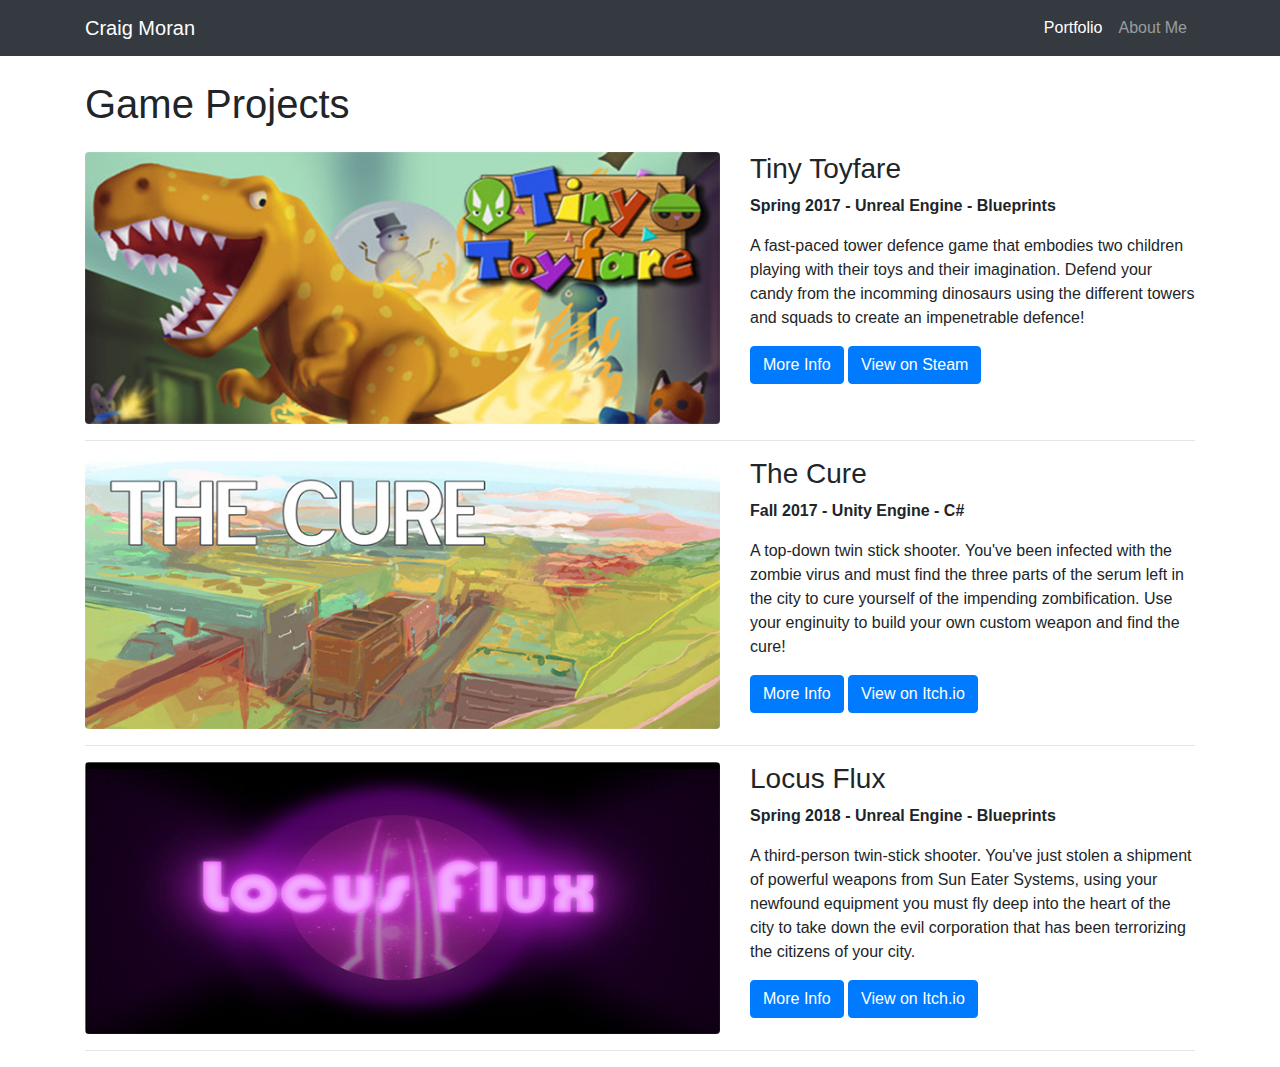
<file: index.html>
<!DOCTYPE html>
<html lang="en">

  <head>

    <meta charset="utf-8">
    <meta name="viewport" content="width=device-width, initial-scale=1, shrink-to-fit=no">
    <meta name="description" content="">
    <meta name="author" content="">

    <title>Craig Moran - Portfolio</title>

    <!-- Bootstrap core CSS -->
    <link href="vendor/bootstrap/css/bootstrap.min.css" rel="stylesheet">

    <!-- Custom styles for this template -->
    <link href="css/1-col-portfolio.css" rel="stylesheet">

  </head>

  <body>

    <!-- Navigation -->
    <nav class="navbar navbar-expand-lg navbar-dark bg-dark fixed-top">
      <div class="container">
        <a class="navbar-brand" href="#">Craig Moran</a>
        <button class="navbar-toggler" type="button" data-toggle="collapse" data-target="#navbarResponsive" aria-controls="navbarResponsive" aria-expanded="false" aria-label="Toggle navigation">
          <span class="navbar-toggler-icon"></span>
        </button>
        <div class="collapse navbar-collapse" id="navbarResponsive">
          <ul class="navbar-nav ml-auto">
            <li class="nav-item active">
              <a class="nav-link" href="#">Portfolio
                <span class="sr-only">(current)</span>
              </a>
            </li>
            <li class="nav-item">
              <a class="nav-link" href="About\about.html">About Me</a>
          </ul>
        </div>
      </div>
    </nav>

    <!-- Page Content -->
    <div class="container">

      <!-- Page Heading -->
      <h1 class="my-4">Game Projects
        <!-- <small>Secondary Text</small> -->
      </h1>

      <!-- Project One -->
      <div class="row">
        <div class="col-md-7">
          <a href="http://store.steampowered.com/app/659630/Tiny_Toyfare/">
            <img class="img-fluid rounded mb-3 mb-md-0" src="images/TinyToyfareSplash.jpg" alt="">
          </a>
        </div>
        <div class="col-md-5">
          <h3>Tiny Toyfare</h3>
          <p><b>Spring 2017 - Unreal Engine - Blueprints</b></p>
          <p> A fast-paced tower defence game that embodies two children playing with their toys and their imagination. Defend your candy from the incomming dinosaurs using the different towers and squads to create an impenetrable defence! </p>
          <a class="btn btn-primary" href="Games/tinytoyfare.html">More Info</a>
          <a class="btn btn-primary" href="http://store.steampowered.com/app/659630/Tiny_Toyfare/">View on Steam</a>
        </div>
      </div>
      <!-- /.row -->

      <hr>

      <!-- Project Two -->
      <div class="row">
        <div class="col-md-7">
          <a href="https://plus-games.itch.io/the-cure">
            <img class="img-fluid rounded mb-3 mb-md-0" src="images/TheCureSplash.png" alt="The Cure splash art">
          </a>
        </div>
        <div class="col-md-5">
          <h3>The Cure</h3>
          <p><b>Fall 2017 - Unity Engine - C#</b></p>
          <p>A top-down twin stick shooter. You've been infected with the zombie virus and must find the three parts of the serum left in the city to cure yourself of the impending zombification. Use your enginuity to build your own custom weapon and find the cure!</p>
          <a class="btn btn-primary" href="Games/thecure.html">More Info</a>
          <a class="btn btn-primary" href="https://plus-games.itch.io/the-cure">View on Itch.io</a>
        </div>
      </div>
      <!-- /.row -->

      <hr>

      <!-- Project Three -->
      <div class="row">
        <div class="col-md-7">
          <a href="#">
            <img class="img-fluid rounded mb-3 mb-md-0" src="images/LocusFluxSplash.jpg" alt="Locus Flux splash art">
          </a>
        </div>
        <div class="col-md-5">
          <h3>Locus Flux</h3>
          <p><b>Spring 2018 - Unreal Engine - Blueprints</b></p>
          <p>A third-person twin-stick shooter. You've just stolen a shipment of powerful weapons from Sun Eater Systems, using your newfound equipment you must fly deep into the heart of the city to take down the evil corporation that has been terrorizing the citizens of your city.</p>
          <a class="btn btn-primary" href="Games/locusflux.html">More Info</a>
          <a class="btn btn-primary" href="https://suneatersystems.itch.io/locus-flux">View on Itch.io</a>
        </div>
      </div>
      <!-- /.row -->

      <hr>

      <!-- Project Four 
      <div class="row">

        <div class="col-md-7">
          <a href="#">
            <img class="img-fluid rounded mb-3 mb-md-0" src="http://placehold.it/700x300" alt="">
          </a>
        </div>
        <div class="col-md-5">
          <h3>Project Four</h3>
          <p>Lorem ipsum dolor sit amet, consectetur adipisicing elit. Explicabo, quidem, consectetur, officia rem officiis illum aliquam perspiciatis aspernatur quod modi hic nemo qui soluta aut eius fugit quam in suscipit?</p>
          <a class="btn btn-primary" href="#">View Project</a>
        </div>
      </div>
       /.row -->

      
      <!-- Pagination
      <ul class="pagination justify-content-center">
        <li class="page-item">
          <a class="page-link" href="#" aria-label="Previous">
            <span aria-hidden="true">&laquo;</span>
            <span class="sr-only">Previous</span>
          </a>
        </li>
        <li class="page-item">
          <a class="page-link" href="#">1</a>
        </li>
        <li class="page-item">
          <a class="page-link" href="#">2</a>
        </li>
        <li class="page-item">
          <a class="page-link" href="#">3</a>
        </li>
        <li class="page-item">
          <a class="page-link" href="#" aria-label="Next">
            <span aria-hidden="true">&raquo;</span>
            <span class="sr-only">Next</span>
          </a>
        </li>
      </ul>

    </div>
    .container -->

    

    <!-- Bootstrap core JavaScript -->
    <script src="vendor/jquery/jquery.min.js"></script>
    <script src="vendor/bootstrap/js/bootstrap.bundle.min.js"></script>

  </body>

</html>
</file>
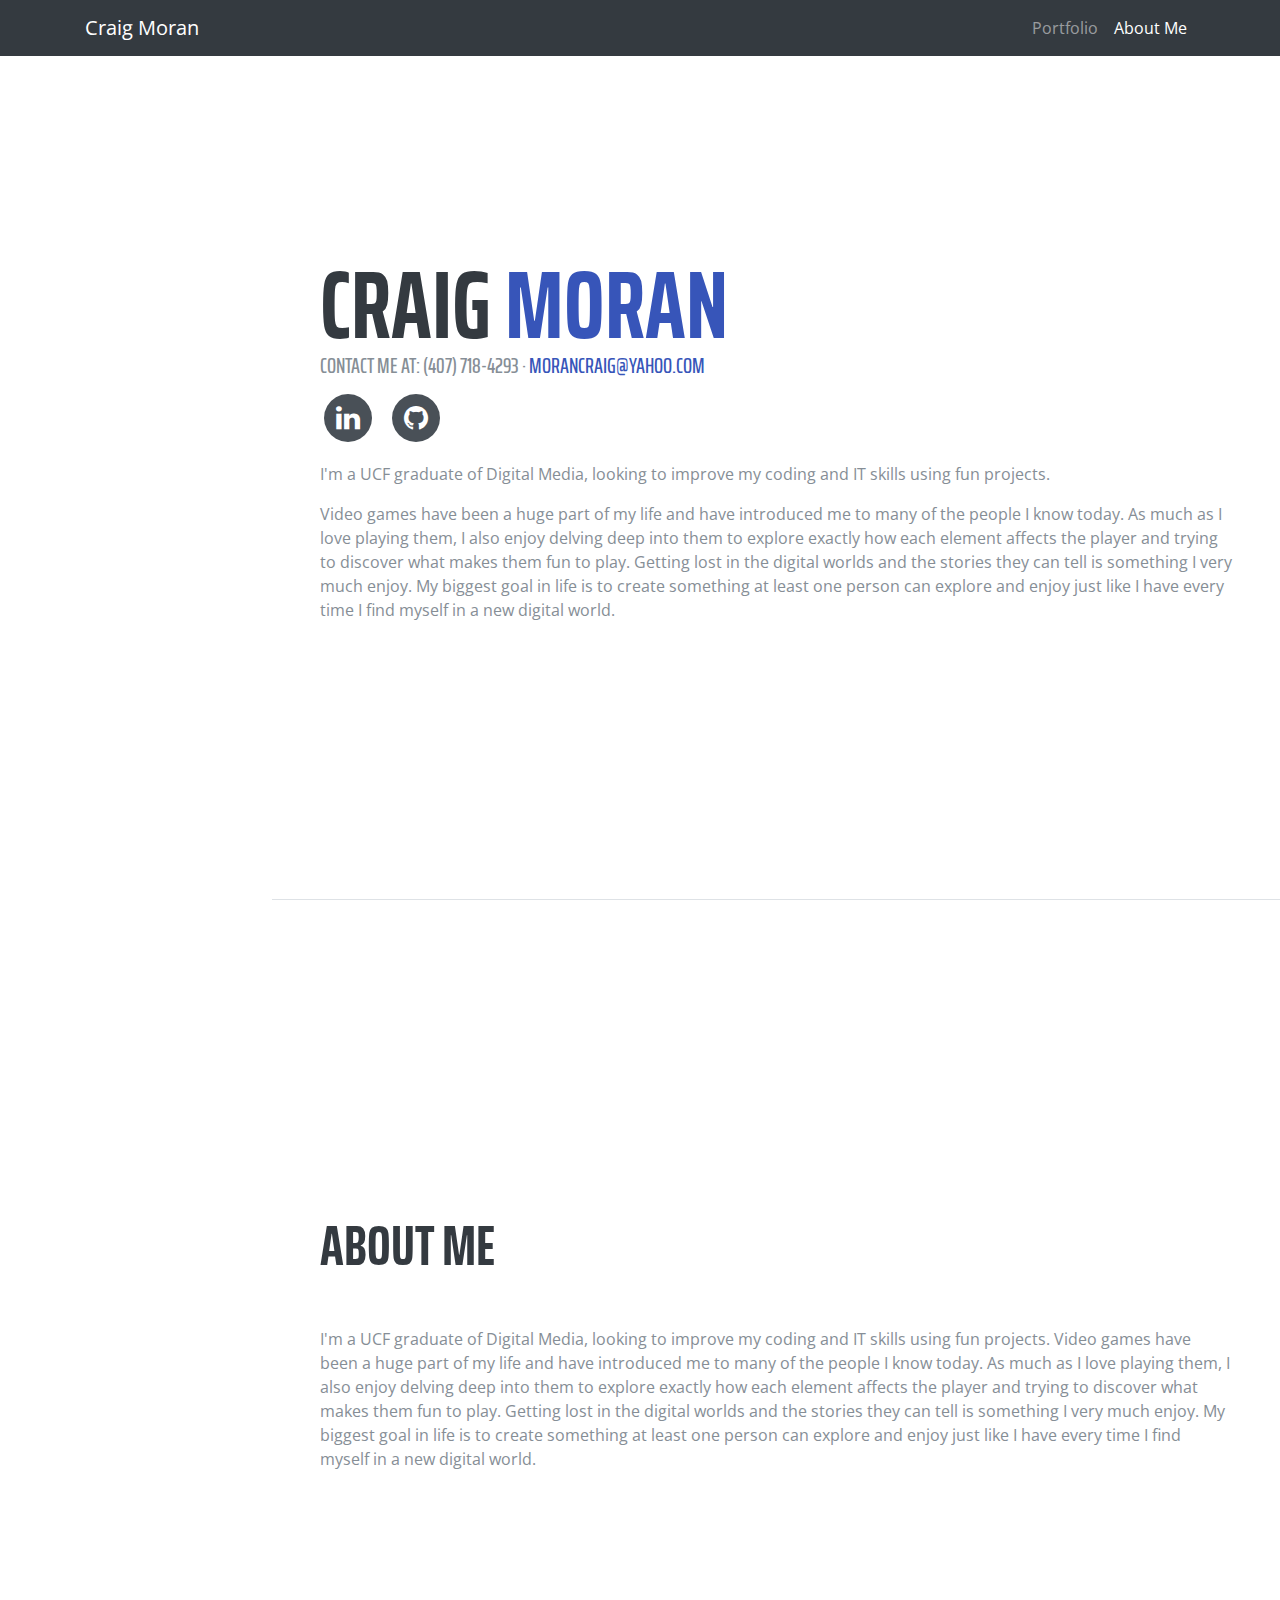
<file: About/about.html>
<!DOCTYPE html>
<html lang="en">

  <head>

    <meta charset="utf-8">
    <meta name="viewport" content="width=device-width, initial-scale=1, shrink-to-fit=no">
    <meta name="description" content="My current resume">
    <meta name="author" content="Craig Moran">

    <title>Craig Moran - About Me</title>

    <!-- Bootstrap core CSS -->
    <link href="vendor/bootstrap/css/bootstrap.min.css" rel="stylesheet">

    <!-- Custom fonts for this template -->
    <link href="https://fonts.googleapis.com/css?family=Saira+Extra+Condensed:100,200,300,400,500,600,700,800,900" rel="stylesheet">
    <link href="https://fonts.googleapis.com/css?family=Open+Sans:300,300i,400,400i,600,600i,700,700i,800,800i" rel="stylesheet">
    <link href="vendor/font-awesome/css/font-awesome.min.css" rel="stylesheet">
    <link href="vendor/devicons/css/devicons.min.css" rel="stylesheet">
    <link href="vendor/simple-line-icons/css/simple-line-icons.css" rel="stylesheet">

    <!-- Custom styles for this template -->
    <link href="css/resume.min.css" rel="stylesheet">

  </head>

  <body id="page-top">

    <!-- Navigation -->
    <nav class="navbar navbar-expand-lg navbar-dark bg-dark fixed-top">
      <div class="container">
        <a class="navbar-brand" href="#">Craig Moran</a>
        <button class="navbar-toggler" type="button" data-toggle="collapse" data-target="#navbarResponsive" aria-controls="navbarResponsive" aria-expanded="false" aria-label="Toggle navigation">
          <span class="navbar-toggler-icon"></span>
        </button>
        <div class="collapse navbar-collapse" id="navbarResponsive">
          <ul class="navbar-nav ml-auto">
            <li class="nav-item">
              <a class="nav-link" href="..\index.html">Portfolio  
              </a>
            </li>
            <li class="nav-item active">
              <a class="nav-link" href="about.html">About Me</a>
              <span class="sr-only">(current)</span>
            </li>
          </ul>
        </div>
      </div>
    </nav>

    <div class="container-fluid p-0">

      <section class="resume-section p-3 p-lg-5 d-flex d-column" id="about">
        <div class="my-auto">
          <h1 class="mb-0">Craig
            <span class="text-primary">Moran</span>
          </h1>
          <div class="subheading mb-2"> Contact me at: (407) 718-4293 ·
            <a href="mailto:morancraig@yahoo.com">morancraig@yahoo.com</a>
          </div>
          <ul class="list-inline list-social-icons mb-0">
            <li class="list-inline-item">
              <a href="https://www.linkedin.com/in/craig-moran-54a47b168/">
                <span class="fa-stack fa-lg">
                  <i class="fa fa-circle fa-stack-2x"></i>
                  <i class="fa fa-linkedin fa-stack-1x fa-inverse"></i>
                </span>
              </a>
            </li>
            <li class="list-inline-item">
              <a href="https://github.com/Indredyr">
                <span class="fa-stack fa-lg">
                  <i class="fa fa-circle fa-stack-2x"></i>
                  <i class="fa fa-github fa-stack-1x fa-inverse"></i>
                </span>
              </a>
            </li>
          </ul>
          <p></p>
          <p>
              I'm a UCF graduate of Digital Media, looking to improve my coding and IT skills using fun projects.
            </p> 
            <p>
              Video games have been a huge part of my life and have introduced me to many of the people I know today. As much as I love playing them, I also enjoy delving deep into them to explore exactly how each element affects the player and trying to discover what makes them fun to play.
              Getting lost in the digital worlds and the stories they can tell is something I very much enjoy. My biggest goal in life is to create something at least one person can explore and enjoy just like I have every time I find myself in a new digital world.
            </p>
        </div>
      </section>

      <section class="resume-section p-3 p-lg-5 d-flex flex-column" id="interests">
        <div class="my-auto">
          <h2 class="mb-5">About Me</h2>
          <p>
            I'm a UCF graduate of Digital Media, looking to improve my coding and IT skills using fun projects. Video games have been a huge part of my life and have introduced me to many of the people I know today. As much as I love playing them, I also enjoy delving deep into them to explore exactly how each element affects the player and trying to discover what makes them fun to play.
            Getting lost in the digital worlds and the stories they can tell is something I very much enjoy. My biggest goal in life is to create something at least one person can explore and enjoy just like I have every time I find myself in a new digital world.
          </p>
          <p class="mb-0">
           
          </p>
        </div>
      </section>

    </div>

    <!-- Bootstrap core JavaScript -->
    <script src="vendor/jquery/jquery.min.js"></script>
    <script src="vendor/bootstrap/js/bootstrap.bundle.min.js"></script>

    <!-- Plugin JavaScript -->
    <script src="vendor/jquery-easing/jquery.easing.min.js"></script>

    <!-- Custom scripts for this template -->
    <script src="js/resume.min.js"></script>

  </body>

</html>
</file>
<file: About/vendor/simple-line-icons/css/simple-line-icons.css>
@font-face {
  font-family: 'simple-line-icons';
  src: url('../fonts/Simple-Line-Icons.eot?v=2.4.0');
  src: url('../fonts/Simple-Line-Icons.eot?v=2.4.0#iefix') format('embedded-opentype'), url('../fonts/Simple-Line-Icons.woff2?v=2.4.0') format('woff2'), url('../fonts/Simple-Line-Icons.ttf?v=2.4.0') format('truetype'), url('../fonts/Simple-Line-Icons.woff?v=2.4.0') format('woff'), url('../fonts/Simple-Line-Icons.svg?v=2.4.0#simple-line-icons') format('svg');
  font-weight: normal;
  font-style: normal;
}
/*
 Use the following CSS code if you want to have a class per icon.
 Instead of a list of all class selectors, you can use the generic [class*="icon-"] selector, but it's slower:
*/
.icon-user,
.icon-people,
.icon-user-female,
.icon-user-follow,
.icon-user-following,
.icon-user-unfollow,
.icon-login,
.icon-logout,
.icon-emotsmile,
.icon-phone,
.icon-call-end,
.icon-call-in,
.icon-call-out,
.icon-map,
.icon-location-pin,
.icon-direction,
.icon-directions,
.icon-compass,
.icon-layers,
.icon-menu,
.icon-list,
.icon-options-vertical,
.icon-options,
.icon-arrow-down,
.icon-arrow-left,
.icon-arrow-right,
.icon-arrow-up,
.icon-arrow-up-circle,
.icon-arrow-left-circle,
.icon-arrow-right-circle,
.icon-arrow-down-circle,
.icon-check,
.icon-clock,
.icon-plus,
.icon-minus,
.icon-close,
.icon-event,
.icon-exclamation,
.icon-organization,
.icon-trophy,
.icon-screen-smartphone,
.icon-screen-desktop,
.icon-plane,
.icon-notebook,
.icon-mustache,
.icon-mouse,
.icon-magnet,
.icon-energy,
.icon-disc,
.icon-cursor,
.icon-cursor-move,
.icon-crop,
.icon-chemistry,
.icon-speedometer,
.icon-shield,
.icon-screen-tablet,
.icon-magic-wand,
.icon-hourglass,
.icon-graduation,
.icon-ghost,
.icon-game-controller,
.icon-fire,
.icon-eyeglass,
.icon-envelope-open,
.icon-envelope-letter,
.icon-bell,
.icon-badge,
.icon-anchor,
.icon-wallet,
.icon-vector,
.icon-speech,
.icon-puzzle,
.icon-printer,
.icon-present,
.icon-playlist,
.icon-pin,
.icon-picture,
.icon-handbag,
.icon-globe-alt,
.icon-globe,
.icon-folder-alt,
.icon-folder,
.icon-film,
.icon-feed,
.icon-drop,
.icon-drawer,
.icon-docs,
.icon-doc,
.icon-diamond,
.icon-cup,
.icon-calculator,
.icon-bubbles,
.icon-briefcase,
.icon-book-open,
.icon-basket-loaded,
.icon-basket,
.icon-bag,
.icon-action-undo,
.icon-action-redo,
.icon-wrench,
.icon-umbrella,
.icon-trash,
.icon-tag,
.icon-support,
.icon-frame,
.icon-size-fullscreen,
.icon-size-actual,
.icon-shuffle,
.icon-share-alt,
.icon-share,
.icon-rocket,
.icon-question,
.icon-pie-chart,
.icon-pencil,
.icon-note,
.icon-loop,
.icon-home,
.icon-grid,
.icon-graph,
.icon-microphone,
.icon-music-tone-alt,
.icon-music-tone,
.icon-earphones-alt,
.icon-earphones,
.icon-equalizer,
.icon-like,
.icon-dislike,
.icon-control-start,
.icon-control-rewind,
.icon-control-play,
.icon-control-pause,
.icon-control-forward,
.icon-control-end,
.icon-volume-1,
.icon-volume-2,
.icon-volume-off,
.icon-calendar,
.icon-bulb,
.icon-chart,
.icon-ban,
.icon-bubble,
.icon-camrecorder,
.icon-camera,
.icon-cloud-download,
.icon-cloud-upload,
.icon-envelope,
.icon-eye,
.icon-flag,
.icon-heart,
.icon-info,
.icon-key,
.icon-link,
.icon-lock,
.icon-lock-open,
.icon-magnifier,
.icon-magnifier-add,
.icon-magnifier-remove,
.icon-paper-clip,
.icon-paper-plane,
.icon-power,
.icon-refresh,
.icon-reload,
.icon-settings,
.icon-star,
.icon-symbol-female,
.icon-symbol-male,
.icon-target,
.icon-credit-card,
.icon-paypal,
.icon-social-tumblr,
.icon-social-twitter,
.icon-social-facebook,
.icon-social-instagram,
.icon-social-linkedin,
.icon-social-pinterest,
.icon-social-github,
.icon-social-google,
.icon-social-reddit,
.icon-social-skype,
.icon-social-dribbble,
.icon-social-behance,
.icon-social-foursqare,
.icon-social-soundcloud,
.icon-social-spotify,
.icon-social-stumbleupon,
.icon-social-youtube,
.icon-social-dropbox,
.icon-social-vkontakte,
.icon-social-steam {
  font-family: 'simple-line-icons';
  speak: none;
  font-style: normal;
  font-weight: normal;
  font-variant: normal;
  text-transform: none;
  line-height: 1;
  /* Better Font Rendering =========== */
  -webkit-font-smoothing: antialiased;
  -moz-osx-font-smoothing: grayscale;
}
.icon-user:before {
  content: "\e005";
}
.icon-people:before {
  content: "\e001";
}
.icon-user-female:before {
  content: "\e000";
}
.icon-user-follow:before {
  content: "\e002";
}
.icon-user-following:before {
  content: "\e003";
}
.icon-user-unfollow:before {
  content: "\e004";
}
.icon-login:before {
  content: "\e066";
}
.icon-logout:before {
  content: "\e065";
}
.icon-emotsmile:before {
  content: "\e021";
}
.icon-phone:before {
  content: "\e600";
}
.icon-call-end:before {
  content: "\e048";
}
.icon-call-in:before {
  content: "\e047";
}
.icon-call-out:before {
  content: "\e046";
}
.icon-map:before {
  content: "\e033";
}
.icon-location-pin:before {
  content: "\e096";
}
.icon-direction:before {
  content: "\e042";
}
.icon-directions:before {
  content: "\e041";
}
.icon-compass:before {
  content: "\e045";
}
.icon-layers:before {
  content: "\e034";
}
.icon-menu:before {
  content: "\e601";
}
.icon-list:before {
  content: "\e067";
}
.icon-options-vertical:before {
  content: "\e602";
}
.icon-options:before {
  content: "\e603";
}
.icon-arrow-down:before {
  content: "\e604";
}
.icon-arrow-left:before {
  content: "\e605";
}
.icon-arrow-right:before {
  content: "\e606";
}
.icon-arrow-up:before {
  content: "\e607";
}
.icon-arrow-up-circle:before {
  content: "\e078";
}
.icon-arrow-left-circle:before {
  content: "\e07a";
}
.icon-arrow-right-circle:before {
  content: "\e079";
}
.icon-arrow-down-circle:before {
  content: "\e07b";
}
.icon-check:before {
  content: "\e080";
}
.icon-clock:before {
  content: "\e081";
}
.icon-plus:before {
  content: "\e095";
}
.icon-minus:before {
  content: "\e615";
}
.icon-close:before {
  content: "\e082";
}
.icon-event:before {
  content: "\e619";
}
.icon-exclamation:before {
  content: "\e617";
}
.icon-organization:before {
  content: "\e616";
}
.icon-trophy:before {
  content: "\e006";
}
.icon-screen-smartphone:before {
  content: "\e010";
}
.icon-screen-desktop:before {
  content: "\e011";
}
.icon-plane:before {
  content: "\e012";
}
.icon-notebook:before {
  content: "\e013";
}
.icon-mustache:before {
  content: "\e014";
}
.icon-mouse:before {
  content: "\e015";
}
.icon-magnet:before {
  content: "\e016";
}
.icon-energy:before {
  content: "\e020";
}
.icon-disc:before {
  content: "\e022";
}
.icon-cursor:before {
  content: "\e06e";
}
.icon-cursor-move:before {
  content: "\e023";
}
.icon-crop:before {
  content: "\e024";
}
.icon-chemistry:before {
  content: "\e026";
}
.icon-speedometer:before {
  content: "\e007";
}
.icon-shield:before {
  content: "\e00e";
}
.icon-screen-tablet:before {
  content: "\e00f";
}
.icon-magic-wand:before {
  content: "\e017";
}
.icon-hourglass:before {
  content: "\e018";
}
.icon-graduation:before {
  content: "\e019";
}
.icon-ghost:before {
  content: "\e01a";
}
.icon-game-controller:before {
  content: "\e01b";
}
.icon-fire:before {
  content: "\e01c";
}
.icon-eyeglass:before {
  content: "\e01d";
}
.icon-envelope-open:before {
  content: "\e01e";
}
.icon-envelope-letter:before {
  content: "\e01f";
}
.icon-bell:before {
  content: "\e027";
}
.icon-badge:before {
  content: "\e028";
}
.icon-anchor:before {
  content: "\e029";
}
.icon-wallet:before {
  content: "\e02a";
}
.icon-vector:before {
  content: "\e02b";
}
.icon-speech:before {
  content: "\e02c";
}
.icon-puzzle:before {
  content: "\e02d";
}
.icon-printer:before {
  content: "\e02e";
}
.icon-present:before {
  content: "\e02f";
}
.icon-playlist:before {
  content: "\e030";
}
.icon-pin:before {
  content: "\e031";
}
.icon-picture:before {
  content: "\e032";
}
.icon-handbag:before {
  content: "\e035";
}
.icon-globe-alt:before {
  content: "\e036";
}
.icon-globe:before {
  content: "\e037";
}
.icon-folder-alt:before {
  content: "\e039";
}
.icon-folder:before {
  content: "\e089";
}
.icon-film:before {
  content: "\e03a";
}
.icon-feed:before {
  content: "\e03b";
}
.icon-drop:before {
  content: "\e03e";
}
.icon-drawer:before {
  content: "\e03f";
}
.icon-docs:before {
  content: "\e040";
}
.icon-doc:before {
  content: "\e085";
}
.icon-diamond:before {
  content: "\e043";
}
.icon-cup:before {
  content: "\e044";
}
.icon-calculator:before {
  content: "\e049";
}
.icon-bubbles:before {
  content: "\e04a";
}
.icon-briefcase:before {
  content: "\e04b";
}
.icon-book-open:before {
  content: "\e04c";
}
.icon-basket-loaded:before {
  content: "\e04d";
}
.icon-basket:before {
  content: "\e04e";
}
.icon-bag:before {
  content: "\e04f";
}
.icon-action-undo:before {
  content: "\e050";
}
.icon-action-redo:before {
  content: "\e051";
}
.icon-wrench:before {
  content: "\e052";
}
.icon-umbrella:before {
  content: "\e053";
}
.icon-trash:before {
  content: "\e054";
}
.icon-tag:before {
  content: "\e055";
}
.icon-support:before {
  content: "\e056";
}
.icon-frame:before {
  content: "\e038";
}
.icon-size-fullscreen:before {
  content: "\e057";
}
.icon-size-actual:before {
  content: "\e058";
}
.icon-shuffle:before {
  content: "\e059";
}
.icon-share-alt:before {
  content: "\e05a";
}
.icon-share:before {
  content: "\e05b";
}
.icon-rocket:before {
  content: "\e05c";
}
.icon-question:before {
  content: "\e05d";
}
.icon-pie-chart:before {
  content: "\e05e";
}
.icon-pencil:before {
  content: "\e05f";
}
.icon-note:before {
  content: "\e060";
}
.icon-loop:before {
  content: "\e064";
}
.icon-home:before {
  content: "\e069";
}
.icon-grid:before {
  content: "\e06a";
}
.icon-graph:before {
  content: "\e06b";
}
.icon-microphone:before {
  content: "\e063";
}
.icon-music-tone-alt:before {
  content: "\e061";
}
.icon-music-tone:before {
  content: "\e062";
}
.icon-earphones-alt:before {
  content: "\e03c";
}
.icon-earphones:before {
  content: "\e03d";
}
.icon-equalizer:before {
  content: "\e06c";
}
.icon-like:before {
  content: "\e068";
}
.icon-dislike:before {
  content: "\e06d";
}
.icon-control-start:before {
  content: "\e06f";
}
.icon-control-rewind:before {
  content: "\e070";
}
.icon-control-play:before {
  content: "\e071";
}
.icon-control-pause:before {
  content: "\e072";
}
.icon-control-forward:before {
  content: "\e073";
}
.icon-control-end:before {
  content: "\e074";
}
.icon-volume-1:before {
  content: "\e09f";
}
.icon-volume-2:before {
  content: "\e0a0";
}
.icon-volume-off:before {
  content: "\e0a1";
}
.icon-calendar:before {
  content: "\e075";
}
.icon-bulb:before {
  content: "\e076";
}
.icon-chart:before {
  content: "\e077";
}
.icon-ban:before {
  content: "\e07c";
}
.icon-bubble:before {
  content: "\e07d";
}
.icon-camrecorder:before {
  content: "\e07e";
}
.icon-camera:before {
  content: "\e07f";
}
.icon-cloud-download:before {
  content: "\e083";
}
.icon-cloud-upload:before {
  content: "\e084";
}
.icon-envelope:before {
  content: "\e086";
}
.icon-eye:before {
  content: "\e087";
}
.icon-flag:before {
  content: "\e088";
}
.icon-heart:before {
  content: "\e08a";
}
.icon-info:before {
  content: "\e08b";
}
.icon-key:before {
  content: "\e08c";
}
.icon-link:before {
  content: "\e08d";
}
.icon-lock:before {
  content: "\e08e";
}
.icon-lock-open:before {
  content: "\e08f";
}
.icon-magnifier:before {
  content: "\e090";
}
.icon-magnifier-add:before {
  content: "\e091";
}
.icon-magnifier-remove:before {
  content: "\e092";
}
.icon-paper-clip:before {
  content: "\e093";
}
.icon-paper-plane:before {
  content: "\e094";
}
.icon-power:before {
  content: "\e097";
}
.icon-refresh:before {
  content: "\e098";
}
.icon-reload:before {
  content: "\e099";
}
.icon-settings:before {
  content: "\e09a";
}
.icon-star:before {
  content: "\e09b";
}
.icon-symbol-female:before {
  content: "\e09c";
}
.icon-symbol-male:before {
  content: "\e09d";
}
.icon-target:before {
  content: "\e09e";
}
.icon-credit-card:before {
  content: "\e025";
}
.icon-paypal:before {
  content: "\e608";
}
.icon-social-tumblr:before {
  content: "\e00a";
}
.icon-social-twitter:before {
  content: "\e009";
}
.icon-social-facebook:before {
  content: "\e00b";
}
.icon-social-instagram:before {
  content: "\e609";
}
.icon-social-linkedin:before {
  content: "\e60a";
}
.icon-social-pinterest:before {
  content: "\e60b";
}
.icon-social-github:before {
  content: "\e60c";
}
.icon-social-google:before {
  content: "\e60d";
}
.icon-social-reddit:before {
  content: "\e60e";
}
.icon-social-skype:before {
  content: "\e60f";
}
.icon-social-dribbble:before {
  content: "\e00d";
}
.icon-social-behance:before {
  content: "\e610";
}
.icon-social-foursqare:before {
  content: "\e611";
}
.icon-social-soundcloud:before {
  content: "\e612";
}
.icon-social-spotify:before {
  content: "\e613";
}
.icon-social-stumbleupon:before {
  content: "\e614";
}
.icon-social-youtube:before {
  content: "\e008";
}
.icon-social-dropbox:before {
  content: "\e00c";
}
.icon-social-vkontakte:before {
  content: "\e618";
}
.icon-social-steam:before {
  content: "\e620";
}
</file>
<file: css/1-col-portfolio.css>
/*!
 * Start Bootstrap - 1 Col Portfolio (https://startbootstrap.com/template-overviews/1-col-portfolio)
 * Copyright 2013-2017 Start Bootstrap
 * Licensed under MIT (https://github.com/BlackrockDigital/startbootstrap-1-col-portfolio/blob/master/LICENSE)
 */

body {
  padding-top: 54px;
}

@media (min-width: 992px) {
  body {
    padding-top: 56px;
  }
}

.pagination {
  margin-bottom: 15px;
}
</file>
<file: About/vendor/devicons/css/devicons.min.css>
/*!
 *  Devicons 1.8.0 made by Theodore Vorillas / http://vorillaz.com 
 */
@font-face{font-family:devicons;src:url(../fonts/devicons.eot?xqxft6);src:url(../fonts/devicons.eot?#iefixxqxft6) format("embedded-opentype"),url(../fonts/devicons.woff?xqxft6) format("woff"),url(../fonts/devicons.ttf?xqxft6) format("truetype"),url(../fonts/devicons.svg?xqxft6#devicons) format("svg");font-weight:400;font-style:normal}.devicons{font-family:devicons;speak:none;font-style:normal;font-weight:400;font-variant:normal;text-transform:none;line-height:1;-webkit-font-smoothing:antialiased;-moz-osx-font-smoothing:grayscale}.devicons-git:before{content:"\e602"}.devicons-git_compare:before{content:"\e628"}.devicons-git_branch:before{content:"\e625"}.devicons-git_commit:before{content:"\e629"}.devicons-git_pull_request:before{content:"\e626"}.devicons-git_merge:before{content:"\e627"}.devicons-bitbucket:before{content:"\e603"}.devicons-github_alt:before{content:"\e608"}.devicons-github_badge:before{content:"\e609"}.devicons-github:before{content:"\e60a"}.devicons-github_full:before{content:"\e617"}.devicons-java:before{content:"\e638"}.devicons-ruby:before{content:"\e639"}.devicons-scala:before{content:"\e637"}.devicons-python:before{content:"\e63c"}.devicons-go:before{content:"\e624"}.devicons-ruby_on_rails:before{content:"\e63b"}.devicons-django:before{content:"\e61d"}.devicons-markdown:before{content:"\e63e"}.devicons-php:before{content:"\e63d"}.devicons-mysql:before{content:"\e604"}.devicons-streamline:before{content:"\e605"}.devicons-database:before{content:"\e606"}.devicons-laravel:before{content:"\e63f"}.devicons-javascript:before{content:"\e64e"}.devicons-angular:before{content:"\e653"}.devicons-backbone:before{content:"\e652"}.devicons-coffeescript:before{content:"\e651"}.devicons-jquery:before{content:"\e650"}.devicons-modernizr:before{content:"\e620"}.devicons-jquery_ui:before{content:"\e654"}.devicons-ember:before{content:"\e61b"}.devicons-dojo:before{content:"\e61c"}.devicons-nodejs:before{content:"\e619"}.devicons-nodejs_small:before{content:"\e618"}.devicons-javascript_shield:before{content:"\e64f"}.devicons-bootstrap:before{content:"\e647"}.devicons-sass:before{content:"\e64b"}.devicons-css3_full:before{content:"\e64a"}.devicons-css3:before{content:"\e649"}.devicons-html5:before{content:"\e636"}.devicons-html5_multimedia:before{content:"\e632"}.devicons-html5_device_access:before{content:"\e633"}.devicons-html5_3d_effects:before{content:"\e635"}.devicons-html5_connectivity:before{content:"\e634"}.devicons-ghost_small:before{content:"\e614"}.devicons-ghost:before{content:"\e61f"}.devicons-magento:before{content:"\e640"}.devicons-joomla:before{content:"\e641"}.devicons-jekyll_small:before{content:"\e60d"}.devicons-drupal:before{content:"\e642"}.devicons-wordpress:before{content:"\e60b"}.devicons-grunt:before{content:"\e64c"}.devicons-bower:before{content:"\e64d"}.devicons-npm:before{content:"\e61e"}.devicons-yahoo_small:before{content:"\e62b"}.devicons-yahoo:before{content:"\e615"}.devicons-bing_small:before{content:"\e600"}.devicons-windows:before{content:"\e60f"}.devicons-linux:before{content:"\e612"}.devicons-ubuntu:before{content:"\e63a"}.devicons-android:before{content:"\e60e"}.devicons-apple:before{content:"\e611"}.devicons-appstore:before{content:"\e613"}.devicons-phonegap:before{content:"\e630"}.devicons-blackberry:before{content:"\e623"}.devicons-stackoverflow:before{content:"\e610"}.devicons-techcrunch:before{content:"\e62c"}.devicons-codrops:before{content:"\e62f"}.devicons-css_tricks:before{content:"\e601"}.devicons-smashing_magazine:before{content:"\e62d"}.devicons-netmagazine:before{content:"\e62e"}.devicons-codepen:before{content:"\e616"}.devicons-cssdeck:before{content:"\e62a"}.devicons-hackernews:before{content:"\e61a"}.devicons-dropbox:before{content:"\e607"}.devicons-google_drive:before{content:"\e631"}.devicons-visualstudio:before{content:"\e60c"}.devicons-unity_small:before{content:"\e621"}.devicons-raspberry_pi:before{content:"\e622"}.devicons-chrome:before{content:"\e643"}.devicons-ie:before{content:"\e644"}.devicons-firefox:before{content:"\e645"}.devicons-opera:before{content:"\e646"}.devicons-safari:before{content:"\e648"}.devicons-swift:before{content:"\e655"}.devicons-symfony:before{content:"\e656"}.devicons-symfony_badge:before{content:"\e657"}.devicons-less:before{content:"\e658"}.devicons-stylus:before{content:"\e659"}.devicons-trello:before{content:"\e65a"}.devicons-atlassian:before{content:"\e65b"}.devicons-jira:before{content:"\e65c"}.devicons-envato:before{content:"\e65d"}.devicons-snap_svg:before{content:"\e65e"}.devicons-raphael:before{content:"\e65f"}.devicons-google_analytics:before{content:"\e660"}.devicons-compass:before{content:"\e661"}.devicons-onedrive:before{content:"\e662"}.devicons-gulp:before{content:"\e663"}.devicons-atom:before{content:"\e664"}.devicons-cisco:before{content:"\e665"}.devicons-nancy:before{content:"\e666"}.devicons-clojure:before{content:"\e668"}.devicons-clojure_alt:before{content:"\e66a"}.devicons-perl:before{content:"\e669"}.devicons-celluloid:before{content:"\e66b"}.devicons-w3c:before{content:"\e66c"}.devicons-redis:before{content:"\e66d"}.devicons-postgresql:before{content:"\e66e"}.devicons-webplatform:before{content:"\e66f"}.devicons-jenkins:before{content:"\e667"}.devicons-requirejs:before{content:"\e670"}.devicons-opensource:before{content:"\e671"}.devicons-typo3:before{content:"\e672"}.devicons-uikit:before{content:"\e673"}.devicons-doctrine:before{content:"\e674"}.devicons-groovy:before{content:"\e675"}.devicons-nginx:before{content:"\e676"}.devicons-haskell:before{content:"\e677"}.devicons-zend:before{content:"\e678"}.devicons-gnu:before{content:"\e679"}.devicons-yeoman:before{content:"\e67a"}.devicons-heroku:before{content:"\e67b"}.devicons-debian:before{content:"\e67d"}.devicons-travis:before{content:"\e67e"}.devicons-dotnet:before{content:"\e67f"}.devicons-codeigniter:before{content:"\e680"}.devicons-javascript_badge:before{content:"\e681"}.devicons-yii:before{content:"\e682"}.devicons-msql_server:before{content:"\e67c"}.devicons-composer:before{content:"\e683"}.devicons-krakenjs_badge:before{content:"\e684"}.devicons-krakenjs:before{content:"\e685"}.devicons-mozilla:before{content:"\e686"}.devicons-firebase:before{content:"\e687"}.devicons-sizzlejs:before{content:"\e688"}.devicons-creativecommons:before{content:"\e689"}.devicons-creativecommons_badge:before{content:"\e68a"}.devicons-mitlicence:before{content:"\e68b"}.devicons-senchatouch:before{content:"\e68c"}.devicons-bugsense:before{content:"\e68d"}.devicons-extjs:before{content:"\e68e"}.devicons-mootools_badge:before{content:"\e68f"}.devicons-mootools:before{content:"\e690"}.devicons-ruby_rough:before{content:"\e691"}.devicons-komodo:before{content:"\e692"}.devicons-coda:before{content:"\e693"}.devicons-bintray:before{content:"\e694"}.devicons-terminal:before{content:"\e695"}.devicons-code:before{content:"\e696"}.devicons-responsive:before{content:"\e697"}.devicons-dart:before{content:"\e698"}.devicons-aptana:before{content:"\e699"}.devicons-mailchimp:before{content:"\e69a"}.devicons-netbeans:before{content:"\e69b"}.devicons-dreamweaver:before{content:"\e69c"}.devicons-brackets:before{content:"\e69d"}.devicons-eclipse:before{content:"\e69e"}.devicons-cloud9:before{content:"\e69f"}.devicons-scrum:before{content:"\e6a0"}.devicons-prolog:before{content:"\e6a1"}.devicons-terminal_badge:before{content:"\e6a2"}.devicons-code_badge:before{content:"\e6a3"}.devicons-mongodb:before{content:"\e6a4"}.devicons-meteor:before{content:"\e6a5"}.devicons-meteorfull:before{content:"\e6a6"}.devicons-fsharp:before{content:"\e6a7"}.devicons-rust:before{content:"\e6a8"}.devicons-ionic:before{content:"\e6a9"}.devicons-sublime:before{content:"\e6aa"}.devicons-appcelerator:before{content:"\e6ab"}.devicons-asterisk:before{content:"\e6ac"}.devicons-aws:before{content:"\e6ad"}.devicons-digital-ocean:before{content:"\e6ae"}.devicons-dlang:before{content:"\e6af"}.devicons-docker:before{content:"\e6b0"}.devicons-erlang:before{content:"\e6b1"}.devicons-google-cloud-platform:before{content:"\e6b2"}.devicons-grails:before{content:"\e6b3"}.devicons-illustrator:before{content:"\e6b4"}.devicons-intellij:before{content:"\e6b5"}.devicons-materializecss:before{content:"\e6b6"}.devicons-openshift:before{content:"\e6b7"}.devicons-photoshop:before{content:"\e6b8"}.devicons-rackspace:before{content:"\e6b9"}.devicons-react:before{content:"\e6ba"}.devicons-redhat:before{content:"\e6bb"}.devicons-scriptcs:before{content:"\e6bc"}.devicons-sqllite:before{content:"\e6c4"}.devicons-vim:before{content:"\e6c5"}
</file>
<file: About/css/resume.min.css>
body{font-family:'Open Sans',serif;padding-top:54px;color:#868e96}@media (min-width:992px){body{padding-top:0;padding-left:17rem}}h1,h2,h3,h4,h5,h6{font-family:'Saira Extra Condensed',serif;font-weight:700;text-transform:uppercase;color:#343a40}h1{font-size:6rem;line-height:5.5rem}h2{font-size:3.5rem}.subheading{text-transform:uppercase;font-weight:500;font-family:'Saira Extra Condensed',serif;font-size:1.35rem}.list-social-icons a{color:#495057}.list-social-icons a:hover{color:#3755b9}.list-social-icons a .fa-lg{font-size:1.75rem}.list-icons{font-size:3rem}.list-icons .list-inline-item i:hover{color:#3755b9}#sideNav .navbar-nav .nav-item .nav-link{font-weight:600;text-transform:uppercase}@media (min-width:992px){#sideNav{text-align:center;position:fixed;top:0;left:0;display:flex;flex-direction:column;width:17rem;height:100vh}#sideNav .navbar-brand{display:flex;margin:auto auto 0;padding:.5rem}#sideNav .navbar-brand .img-profile{max-width:10rem;max-height:10rem;border:.5rem solid rgba(255,255,255,.2)}#sideNav .navbar-collapse{display:flex;align-items:flex-start;flex-grow:0;width:100%;margin-bottom:auto}#sideNav .navbar-collapse .navbar-nav{flex-direction:column;width:100%}#sideNav .navbar-collapse .navbar-nav .nav-item{display:block}#sideNav .navbar-collapse .navbar-nav .nav-item .nav-link{display:block}}section.resume-section{border-bottom:1px solid #dee2e6;padding-top:5rem!important;padding-bottom:5rem!important}section.resume-section .resume-item .resume-date{min-width:none}@media (min-width:768px){section.resume-section{min-height:100vh}section.resume-section .resume-item .resume-date{min-width:18rem}}@media (min-width:992px){section.resume-section{padding-top:3rem!important;padding-bottom:3rem!important}}.bg-primary{background-color:#3755b9!important}.text-primary{color:#3755b9!important}a{color:#3755b9}a:active,a:focus,a:hover{color:#3755b9}
</file>
